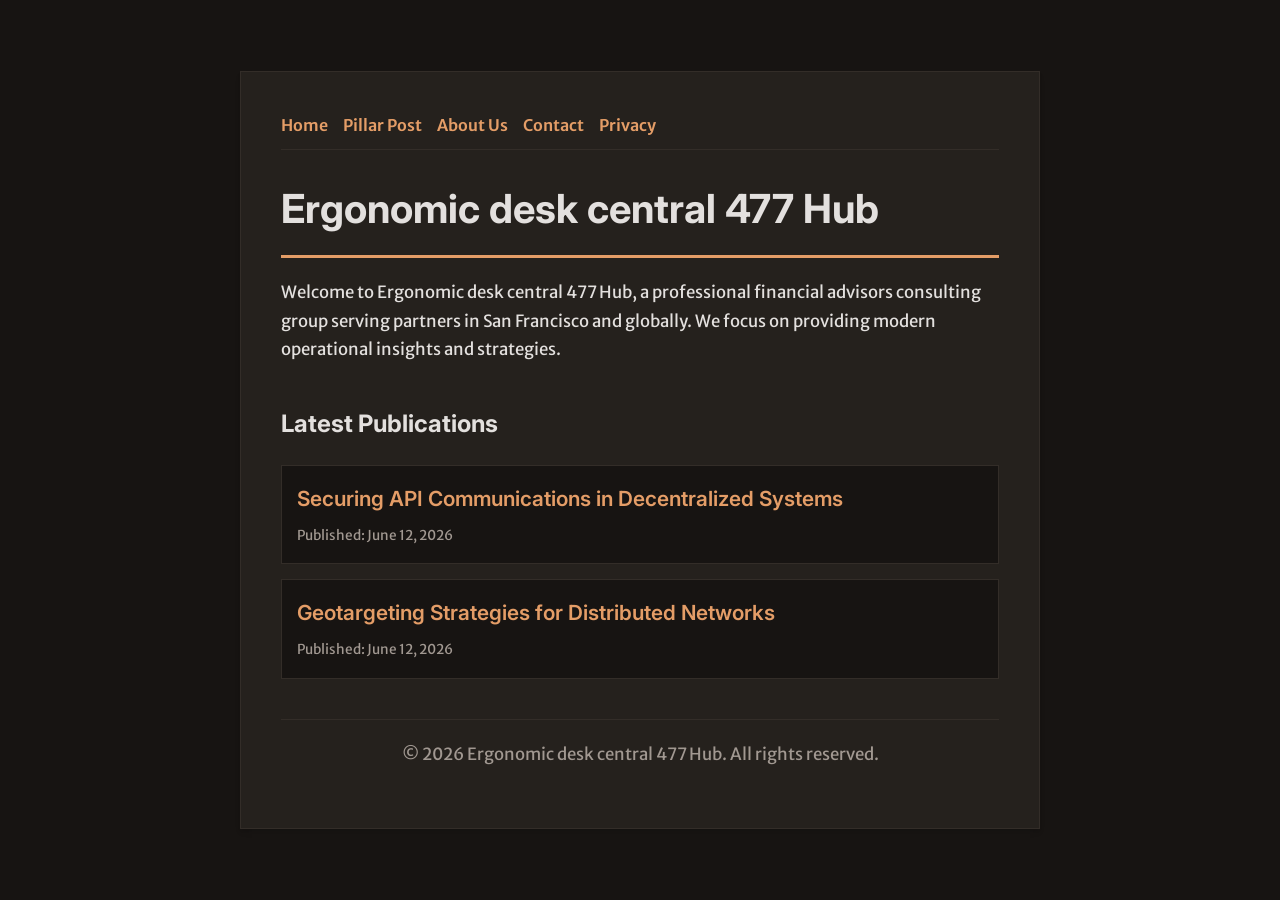
<file: index.html>
<!DOCTYPE html>
<html lang="en">
<head>
    <meta charset="UTF-8">
    <meta name="viewport" content="width=device-width, initial-scale=1.0">
    <title>Ergonomic desk central 477 Hub | Financial Advisors - San Francisco</title>
    <meta name="description" content="Welcome to Ergonomic desk central 477 Hub, a professional financial advisors consulting group serving partners in San Francisco and globally. We focus on providing modern operational insights and strategies.">
    <meta name="geo.region" content="US-CA" />
    <meta name="geo.placename" content="San Francisco" />
    <meta name="geo.position" content="37.7749;-122.4194" />
    <meta name="ICBM" content="37.7749, -122.4194" />
    <link rel="stylesheet" href="style.css">
    <script type="application/ld+json">
{
  "@context": "https://schema.org",
  "@type": "LocalBusiness",
  "name": "Ergonomic desk central 477 Hub",
  "url": "https://ergonomic-desk-central-477.github.io",
  "telephone": "+1-415-555-0199",
  "address": {
    "@type": "PostalAddress",
    "addressLocality": "San Francisco",
    "addressRegion": "CA",
    "postalCode": "94104",
    "addressCountry": "US"
  },
  "geo": {
    "@type": "GeoCoordinates",
    "latitude": 37.7749,
    "longitude": -122.4194
  }
}
</script>
</head>
<body>
    
        <div class="container" style="max-width: 800px;">
            <nav style="display: flex; gap: 15px; margin-bottom: 25px; border-bottom: 1px solid var(--border-color); padding-bottom: 10px; overflow-x: auto; flex-wrap: wrap;">
            <a href="index.html">Home</a>
            <a href="securing-api-communications-in-decentralized-systems.html">Pillar Post</a>
            <a href="about.html">About Us</a>
            <a href="contact.html">Contact</a>
            <a href="privacy.html">Privacy</a>
        </nav>
            <h1>Ergonomic desk central 477 Hub</h1>
            <p>Welcome to Ergonomic desk central 477 Hub, a professional financial advisors consulting group serving partners in San Francisco and globally. We focus on providing modern operational insights and strategies.</p>
            <h2 style="margin-top: 40px;">Latest Publications</h2>
            <ul style="list-style-type: none; padding-left: 0;">
                <li style="background: var(--bg-color); padding: 15px; border-radius: var(--border-radius); border: 1px solid var(--border-color); margin-bottom: 15px;">
                <h3 style="margin-bottom: 5px; font-size: 1.3rem;"><a href="securing-api-communications-in-decentralized-systems.html">Securing API Communications in Decentralized Systems</a></h3>
                <span style="font-size:0.85rem; color: var(--muted-text)">Published: June 12, 2026</span>
            </li>
<li style="background: var(--bg-color); padding: 15px; border-radius: var(--border-radius); border: 1px solid var(--border-color); margin-bottom: 15px;">
                <h3 style="margin-bottom: 5px; font-size: 1.3rem;"><a href="geotargeting-strategies-for-distributed-networks.html">Geotargeting Strategies for Distributed Networks</a></h3>
                <span style="font-size:0.85rem; color: var(--muted-text)">Published: June 12, 2026</span>
            </li>

            </ul>
            <footer>
                <p>&copy; 2026 Ergonomic desk central 477 Hub. All rights reserved.</p>
            </footer>
        </div>
        
</body>
</html>
</file>
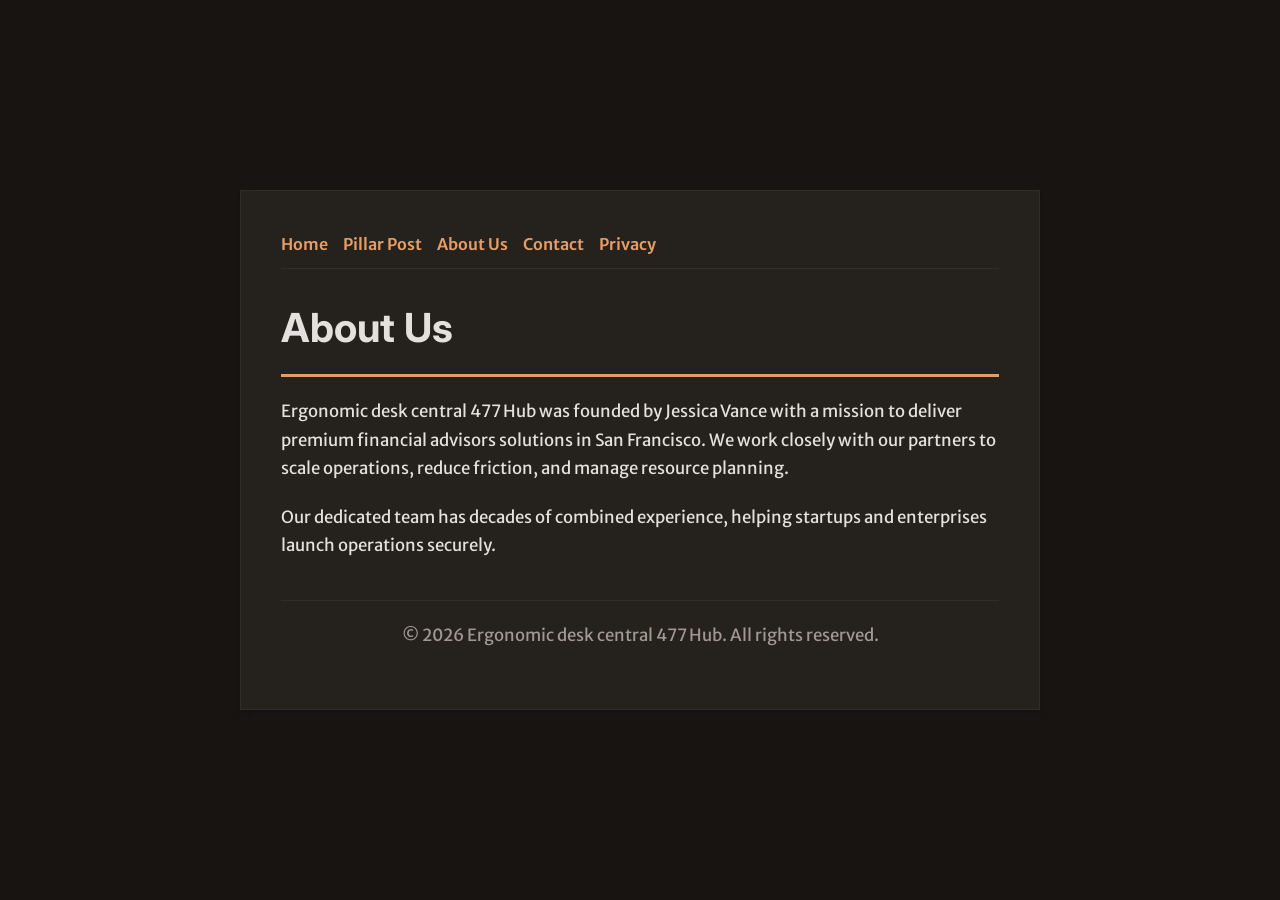
<file: about.html>
<!DOCTYPE html>
<html lang="en">
<head>
    <meta charset="UTF-8">
    <meta name="viewport" content="width=device-width, initial-scale=1.0">
    <title>About Us | Ergonomic desk central 477 Hub</title>
    <meta name="description" content="Ergonomic desk central 477 Hub was founded by Jessica Vance with a mission to deliver premium financial advisors solutions in San Francisco. We work closely with our partners to scale operations, reduce friction, and manage resource planning.">
    <meta name="geo.region" content="US-CA" />
    <meta name="geo.placename" content="San Francisco" />
    <meta name="geo.position" content="37.7749;-122.4194" />
    <meta name="ICBM" content="37.7749, -122.4194" />
    <link rel="stylesheet" href="style.css">
</head>
<body>
    
        <div class="container" style="max-width: 800px;">
            <nav style="display: flex; gap: 15px; margin-bottom: 25px; border-bottom: 1px solid var(--border-color); padding-bottom: 10px; overflow-x: auto; flex-wrap: wrap;">
            <a href="index.html">Home</a>
            <a href="securing-api-communications-in-decentralized-systems.html">Pillar Post</a>
            <a href="about.html">About Us</a>
            <a href="contact.html">Contact</a>
            <a href="privacy.html">Privacy</a>
        </nav>
            <h1>About Us</h1>
            <p>Ergonomic desk central 477 Hub was founded by Jessica Vance with a mission to deliver premium financial advisors solutions in San Francisco. We work closely with our partners to scale operations, reduce friction, and manage resource planning.</p>
            <p>Our dedicated team has decades of combined experience, helping startups and enterprises launch operations securely.</p>
            <footer>
                <p>&copy; 2026 Ergonomic desk central 477 Hub. All rights reserved.</p>
            </footer>
        </div>
        
</body>
</html>
</file>
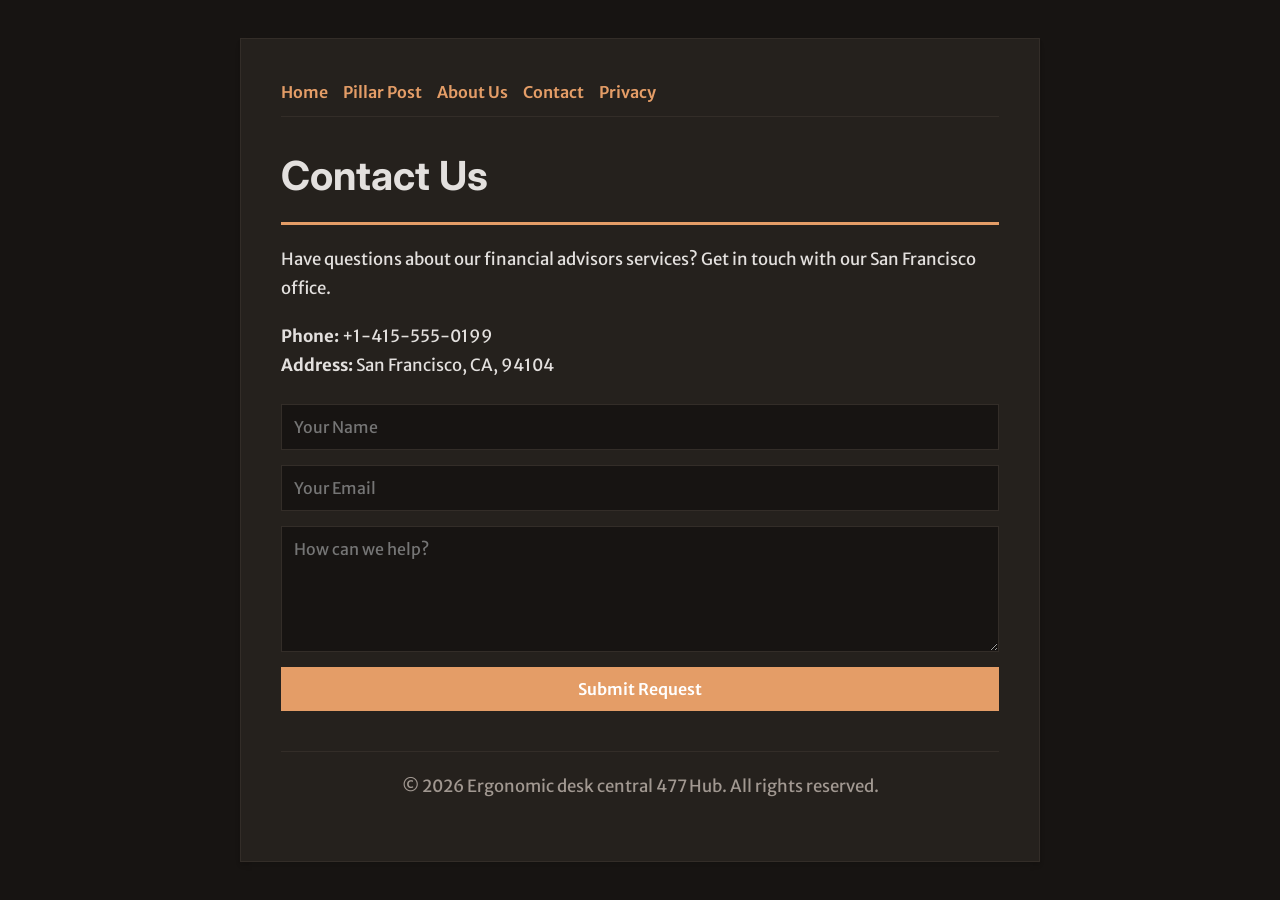
<file: contact.html>
<!DOCTYPE html>
<html lang="en">
<head>
    <meta charset="UTF-8">
    <meta name="viewport" content="width=device-width, initial-scale=1.0">
    <title>Contact Us | Ergonomic desk central 477 Hub</title>
    <meta name="description" content="Have questions about our financial advisors services? Get in touch with our San Francisco office.">
    <meta name="geo.region" content="US-CA" />
    <meta name="geo.placename" content="San Francisco" />
    <meta name="geo.position" content="37.7749;-122.4194" />
    <meta name="ICBM" content="37.7749, -122.4194" />
    <link rel="stylesheet" href="style.css">
</head>
<body>
    
        <div class="container" style="max-width: 800px;">
            <nav style="display: flex; gap: 15px; margin-bottom: 25px; border-bottom: 1px solid var(--border-color); padding-bottom: 10px; overflow-x: auto; flex-wrap: wrap;">
            <a href="index.html">Home</a>
            <a href="securing-api-communications-in-decentralized-systems.html">Pillar Post</a>
            <a href="about.html">About Us</a>
            <a href="contact.html">Contact</a>
            <a href="privacy.html">Privacy</a>
        </nav>
            <h1>Contact Us</h1>
            <p>Have questions about our financial advisors services? Get in touch with our San Francisco office.</p>
            <p><strong>Phone:</strong> +1-415-555-0199<br><strong>Address:</strong> San Francisco, CA, 94104</p>
            <form action="https://formspree.io/f/placeholder" method="POST">
                <input type="text" name="name" placeholder="Your Name" required>
                <input type="email" name="email" placeholder="Your Email" required>
                <textarea name="message" placeholder="How can we help?" rows="5" required></textarea>
                <button type="submit">Submit Request</button>
            </form>
            <footer>
                <p>&copy; 2026 Ergonomic desk central 477 Hub. All rights reserved.</p>
            </footer>
        </div>
        
</body>
</html>
</file>
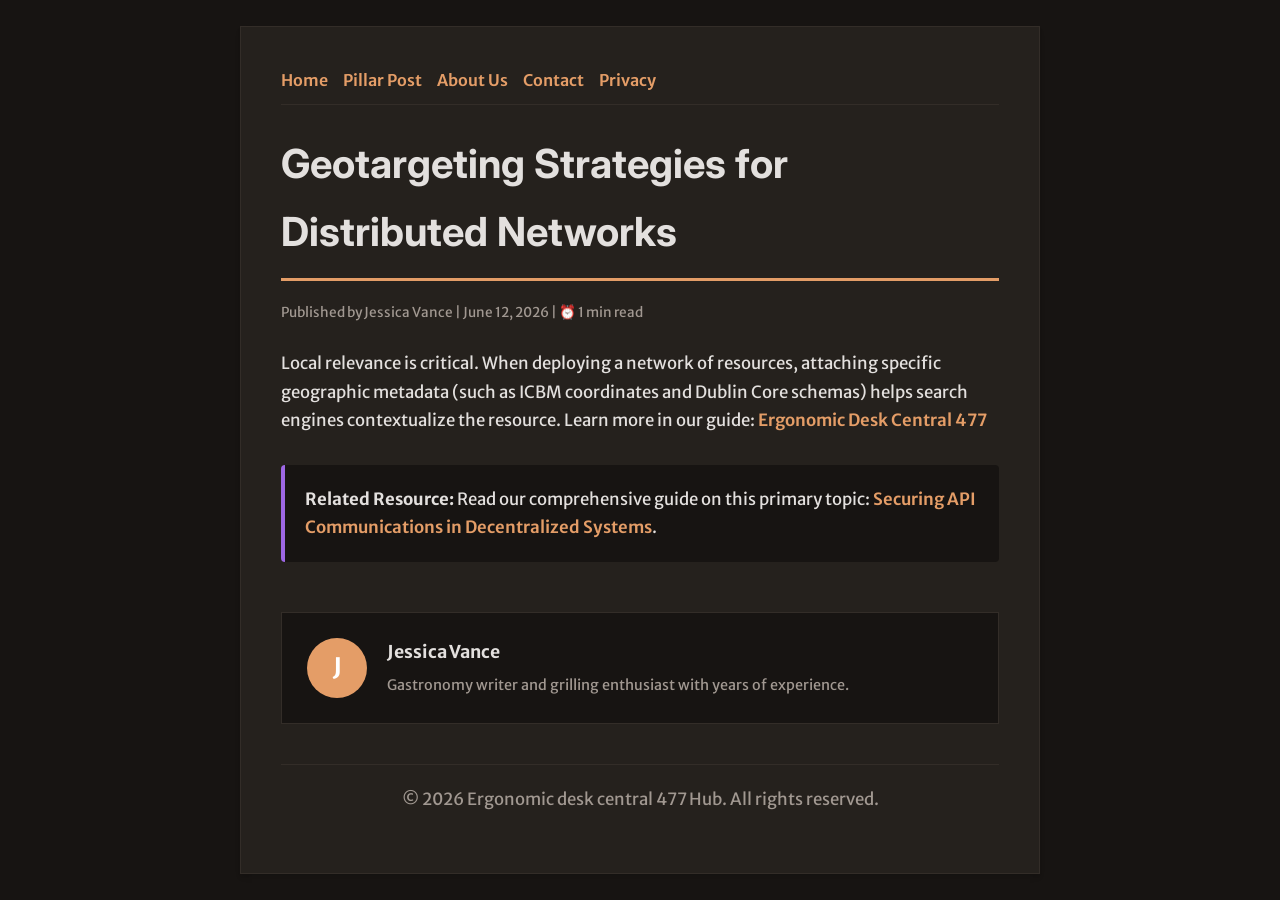
<file: geotargeting-strategies-for-distributed-networks.html>
<!DOCTYPE html>
<html lang="en">
<head>
    <meta charset="UTF-8">
    <meta name="viewport" content="width=device-width, initial-scale=1.0">
    <title>Geotargeting Strategies for Distributed Networks - Ergonomic desk central 477 Hub</title>
    <meta name="description" content="Geotargeting Strategies for Distributed Networks">
    <meta name="geo.region" content="US-CA" />
    <meta name="geo.placename" content="San Francisco" />
    <meta name="geo.position" content="37.7749;-122.4194" />
    <meta name="ICBM" content="37.7749, -122.4194" />
    <link rel="stylesheet" href="style.css">
</head>
<body>
    
            <div class="container" style="max-width: 800px;">
                <nav style="display: flex; gap: 15px; margin-bottom: 25px; border-bottom: 1px solid var(--border-color); padding-bottom: 10px; overflow-x: auto; flex-wrap: wrap;">
            <a href="index.html">Home</a>
            <a href="securing-api-communications-in-decentralized-systems.html">Pillar Post</a>
            <a href="about.html">About Us</a>
            <a href="contact.html">Contact</a>
            <a href="privacy.html">Privacy</a>
        </nav>
                <h1>Geotargeting Strategies for Distributed Networks</h1>
                <div style="font-size:0.85rem; color: var(--muted-text); margin-bottom: 25px;">
                    Published by Jessica Vance | June 12, 2026 | ⏰ 1 min read
                </div>
                <article style="margin-top: 20px;">
                    <p>Local relevance is critical. When deploying a network of resources, attaching specific geographic metadata (such as ICBM coordinates and Dublin Core schemas) helps search engines contextualize the resource. Learn more in our guide: <a href="https://dwnldfullmovie-create.github.io/reviews-ergonomic-desk-833/innovations-in-digital-operations-and-cloud-infrastructure.html">Ergonomic Desk Central 477</a></p>
                    <div class="link-resource" style="margin-top: 30px; padding: 20px; border-left: 4px solid var(--accent-color); background: var(--bg-color); border-radius: 4px;"><p style="margin: 0;"><strong>Related Resource:</strong> Read our comprehensive guide on this primary topic: <a href="securing-api-communications-in-decentralized-systems.html">Securing API Communications in Decentralized Systems</a>.</p></div>
                </article>
                
            <div class="author-box" style="margin-top: 50px; padding: 25px; background: var(--bg-color); border: 1px solid var(--border-color); border-radius: var(--border-radius); display: flex; gap: 20px; align-items: center;">
                <div style="width: 60px; height: 60px; border-radius: 50%; background: var(--primary-color); display: flex; align-items: center; justify-content: center; color: white; font-weight: bold; font-size: 1.5rem;">J</div>
                <div>
                    <h4 style="margin-bottom: 5px; font-weight: bold; font-size: 1.1rem;">Jessica Vance</h4>
                    <p style="margin: 0; font-size: 0.9rem; color: var(--muted-text);">Gastronomy writer and grilling enthusiast with years of experience.</p>
                </div>
            </div>
            
                <footer>
                    <p>&copy; 2026 Ergonomic desk central 477 Hub. All rights reserved.</p>
                </footer>
            </div>
            
</body>
</html>
</file>
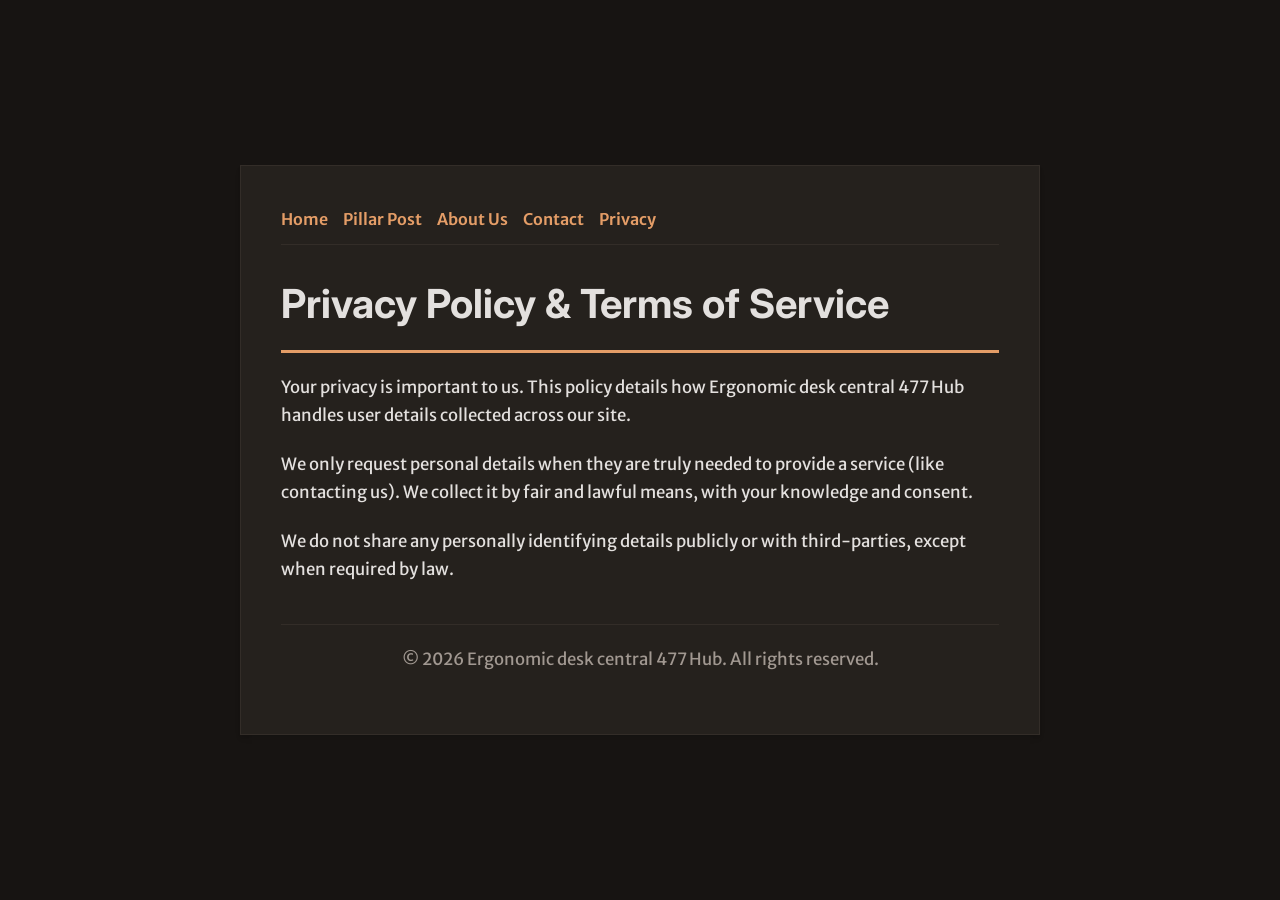
<file: privacy.html>
<!DOCTYPE html>
<html lang="en">
<head>
    <meta charset="UTF-8">
    <meta name="viewport" content="width=device-width, initial-scale=1.0">
    <title>Privacy Policy & Terms of Service - Ergonomic desk central 477 Hub</title>
    <meta name="description" content="Your privacy is important to us. This policy details how Ergonomic desk central 477 Hub handles user details collected across our site.">
    <meta name="geo.region" content="US-CA" />
    <meta name="geo.placename" content="San Francisco" />
    <meta name="geo.position" content="37.7749;-122.4194" />
    <meta name="ICBM" content="37.7749, -122.4194" />
    <link rel="stylesheet" href="style.css">
</head>
<body>
    
        <div class="container" style="max-width: 800px;">
            <nav style="display: flex; gap: 15px; margin-bottom: 25px; border-bottom: 1px solid var(--border-color); padding-bottom: 10px; overflow-x: auto; flex-wrap: wrap;">
            <a href="index.html">Home</a>
            <a href="securing-api-communications-in-decentralized-systems.html">Pillar Post</a>
            <a href="about.html">About Us</a>
            <a href="contact.html">Contact</a>
            <a href="privacy.html">Privacy</a>
        </nav>
            <h1>Privacy Policy & Terms of Service</h1>
            <p>Your privacy is important to us. This policy details how Ergonomic desk central 477 Hub handles user details collected across our site.</p>
            <p>We only request personal details when they are truly needed to provide a service (like contacting us). We collect it by fair and lawful means, with your knowledge and consent.</p>
            <p>We do not share any personally identifying details publicly or with third-parties, except when required by law.</p>
            <footer>
                <p>&copy; 2026 Ergonomic desk central 477 Hub. All rights reserved.</p>
            </footer>
        </div>
        
</body>
</html>
</file>
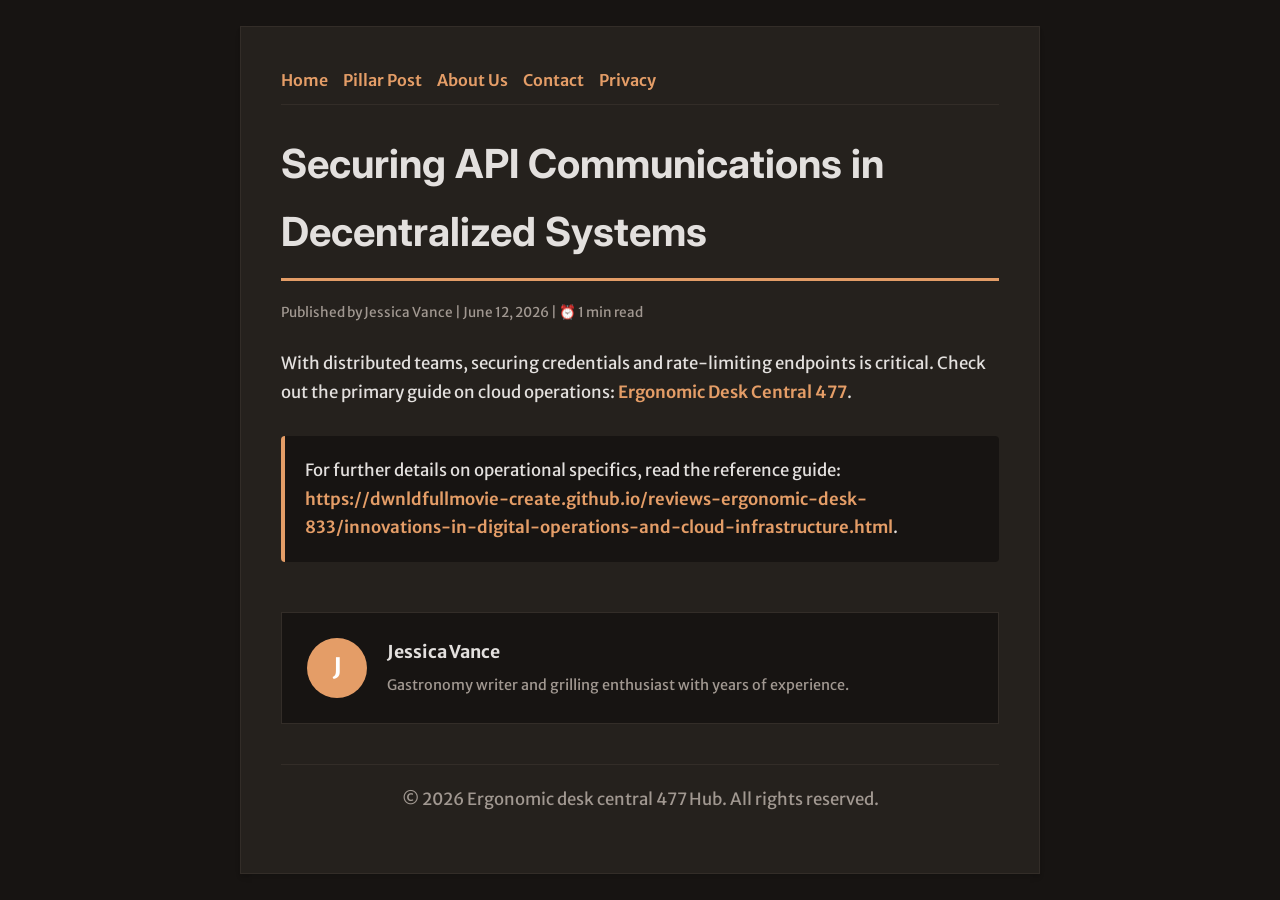
<file: securing-api-communications-in-decentralized-systems.html>
<!DOCTYPE html>
<html lang="en">
<head>
    <meta charset="UTF-8">
    <meta name="viewport" content="width=device-width, initial-scale=1.0">
    <title>Securing API Communications in Decentralized Systems - Ergonomic desk central 477 Hub</title>
    <meta name="description" content="Securing API Communications in Decentralized Systems">
    <meta name="geo.region" content="US-CA" />
    <meta name="geo.placename" content="San Francisco" />
    <meta name="geo.position" content="37.7749;-122.4194" />
    <meta name="ICBM" content="37.7749, -122.4194" />
    <link rel="stylesheet" href="style.css">
</head>
<body>
    
            <div class="container" style="max-width: 800px;">
                <nav style="display: flex; gap: 15px; margin-bottom: 25px; border-bottom: 1px solid var(--border-color); padding-bottom: 10px; overflow-x: auto; flex-wrap: wrap;">
            <a href="index.html">Home</a>
            <a href="securing-api-communications-in-decentralized-systems.html">Pillar Post</a>
            <a href="about.html">About Us</a>
            <a href="contact.html">Contact</a>
            <a href="privacy.html">Privacy</a>
        </nav>
                <h1>Securing API Communications in Decentralized Systems</h1>
                <div style="font-size:0.85rem; color: var(--muted-text); margin-bottom: 25px;">
                    Published by Jessica Vance | June 12, 2026 | ⏰ 1 min read
                </div>
                <article style="margin-top: 20px;">
                    <p>With distributed teams, securing credentials and rate-limiting endpoints is critical. Check out the primary guide on cloud operations: <a href="https://dwnldfullmovie-create.github.io/reviews-ergonomic-desk-833/innovations-in-digital-operations-and-cloud-infrastructure.html">Ergonomic Desk Central 477</a>.</p>
                    <div class="link-resource" style="margin-top: 30px; padding: 20px; border-left: 4px solid var(--primary-color); background: var(--bg-color); border-radius: 4px;"><p style="margin: 0;">For further details on operational specifics, read the reference guide: <strong><a href="https://dwnldfullmovie-create.github.io/reviews-ergonomic-desk-833/innovations-in-digital-operations-and-cloud-infrastructure.html">https://dwnldfullmovie-create.github.io/reviews-ergonomic-desk-833/innovations-in-digital-operations-and-cloud-infrastructure.html</a></strong>.</p></div>
                </article>
                
            <div class="author-box" style="margin-top: 50px; padding: 25px; background: var(--bg-color); border: 1px solid var(--border-color); border-radius: var(--border-radius); display: flex; gap: 20px; align-items: center;">
                <div style="width: 60px; height: 60px; border-radius: 50%; background: var(--primary-color); display: flex; align-items: center; justify-content: center; color: white; font-weight: bold; font-size: 1.5rem;">J</div>
                <div>
                    <h4 style="margin-bottom: 5px; font-weight: bold; font-size: 1.1rem;">Jessica Vance</h4>
                    <p style="margin: 0; font-size: 0.9rem; color: var(--muted-text);">Gastronomy writer and grilling enthusiast with years of experience.</p>
                </div>
            </div>
            
                <footer>
                    <p>&copy; 2026 Ergonomic desk central 477 Hub. All rights reserved.</p>
                </footer>
            </div>
            
</body>
</html>
</file>
<file: style.css>
@import url('https://fonts.googleapis.com/css2?family=Inter:wght@700&family=Merriweather+Sans:wght@400;600&display=swap');

:root {
    --bg-color: hsl(26, 12%, 8%);
    --card-bg: hsl(26, 12%, 13%);
    --text-color: hsl(26, 8%, 88%);
    --muted-text: hsl(26, 8%, 60%);
    --primary-color: hsl(26, 70%, 65%);
    --accent-color: hsl(266, 70%, 65%);
    --border-color: hsl(26, 12%, 18%);
    --border-radius: 0px;
    --shadow: 0 4px 6px -1px rgba(0, 0, 0, 0.1), 0 2px 4px -1px rgba(0, 0, 0, 0.06);
    --font-headline: 'Inter', sans-serif;
    --font-body: 'Merriweather Sans', sans-serif;
}

* {
    box-sizing: border-box;
    margin: 0;
    padding: 0;
}

body {
    background-color: var(--bg-color);
    color: var(--text-color);
    font-family: var(--font-body);
    line-height: 1.7;
    padding: 20px;
    display: flex;
    justify-content: center;
    min-height: 100vh;
}

a {
    color: var(--primary-color);
    text-decoration: none;
    font-weight: 600;
    transition: color 0.2s ease;
}

a:hover {
    color: var(--accent-color);
    text-decoration: underline;
}

.container {
    width: 100%;
    max-width: 900px;
    background: var(--card-bg);
    border: 1px solid var(--border-color);
    border-radius: var(--border-radius);
    padding: 40px;
    box-shadow: var(--shadow);
    margin: auto;
}

h1, h2, h3 {
    font-family: var(--font-headline);
    margin-bottom: 20px;
    color: var(--text-color);
}

h1 {
    font-size: 2.5rem;
    border-bottom: 3px solid var(--primary-color);
    padding-bottom: 12px;
}

p {
    margin-bottom: 20px;
    font-size: 1.05rem;
}

ul {
    margin-bottom: 20px;
    padding-left: 20px;
}

li {
    margin-bottom: 8px;
}

form {
    display: flex;
    flex-direction: column;
    gap: 15px;
    margin-top: 25px;
}

input, textarea, button {
    padding: 12px;
    border: 1px solid var(--border-color);
    border-radius: var(--border-radius);
    font-family: var(--font-body);
    font-size: 1rem;
    background: var(--bg-color);
    color: var(--text-color);
}

button {
    background: var(--primary-color);
    color: white;
    font-weight: 600;
    border: none;
    cursor: pointer;
    transition: background 0.2s ease;
}

button:hover {
    background: var(--accent-color);
}

footer {
    margin-top: 40px;
    border-top: 1px solid var(--border-color);
    padding-top: 20px;
    font-size: 0.9rem;
    color: var(--muted-text);
    text-align: center;
}
</file>
